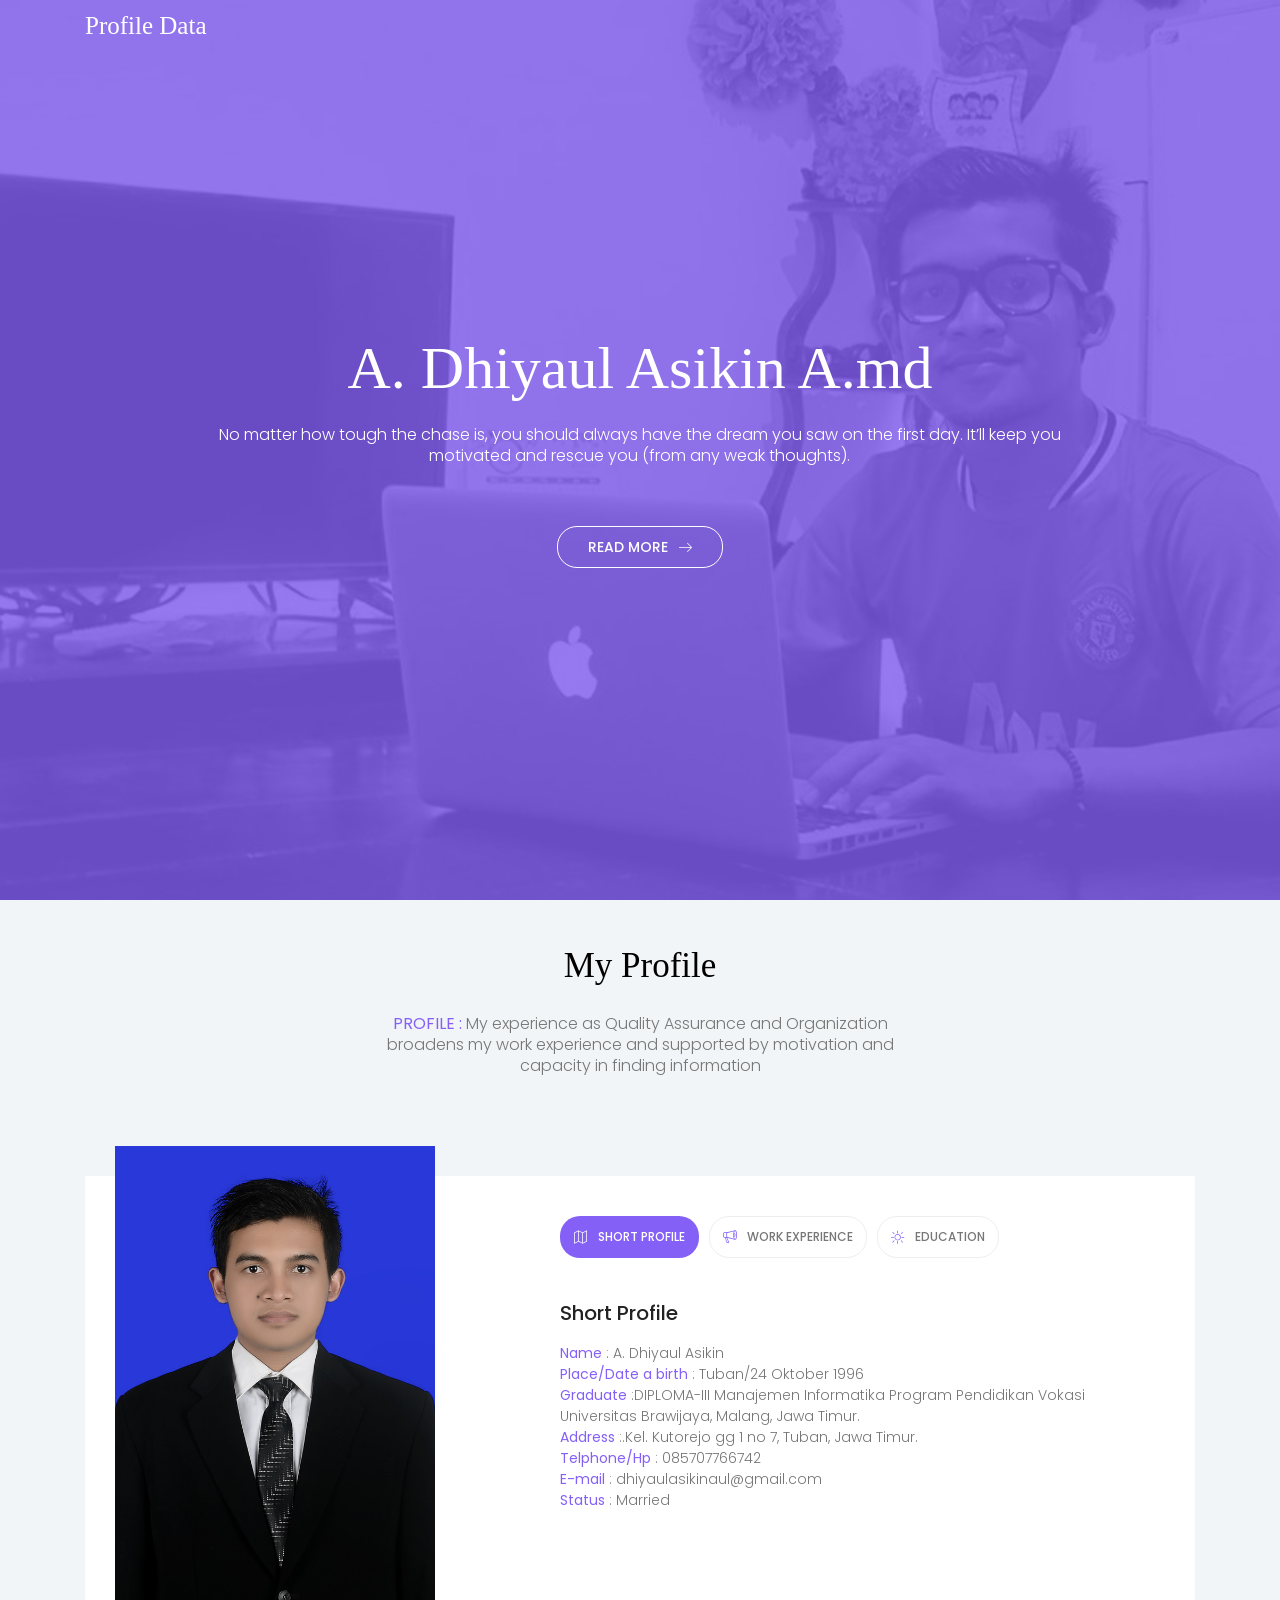
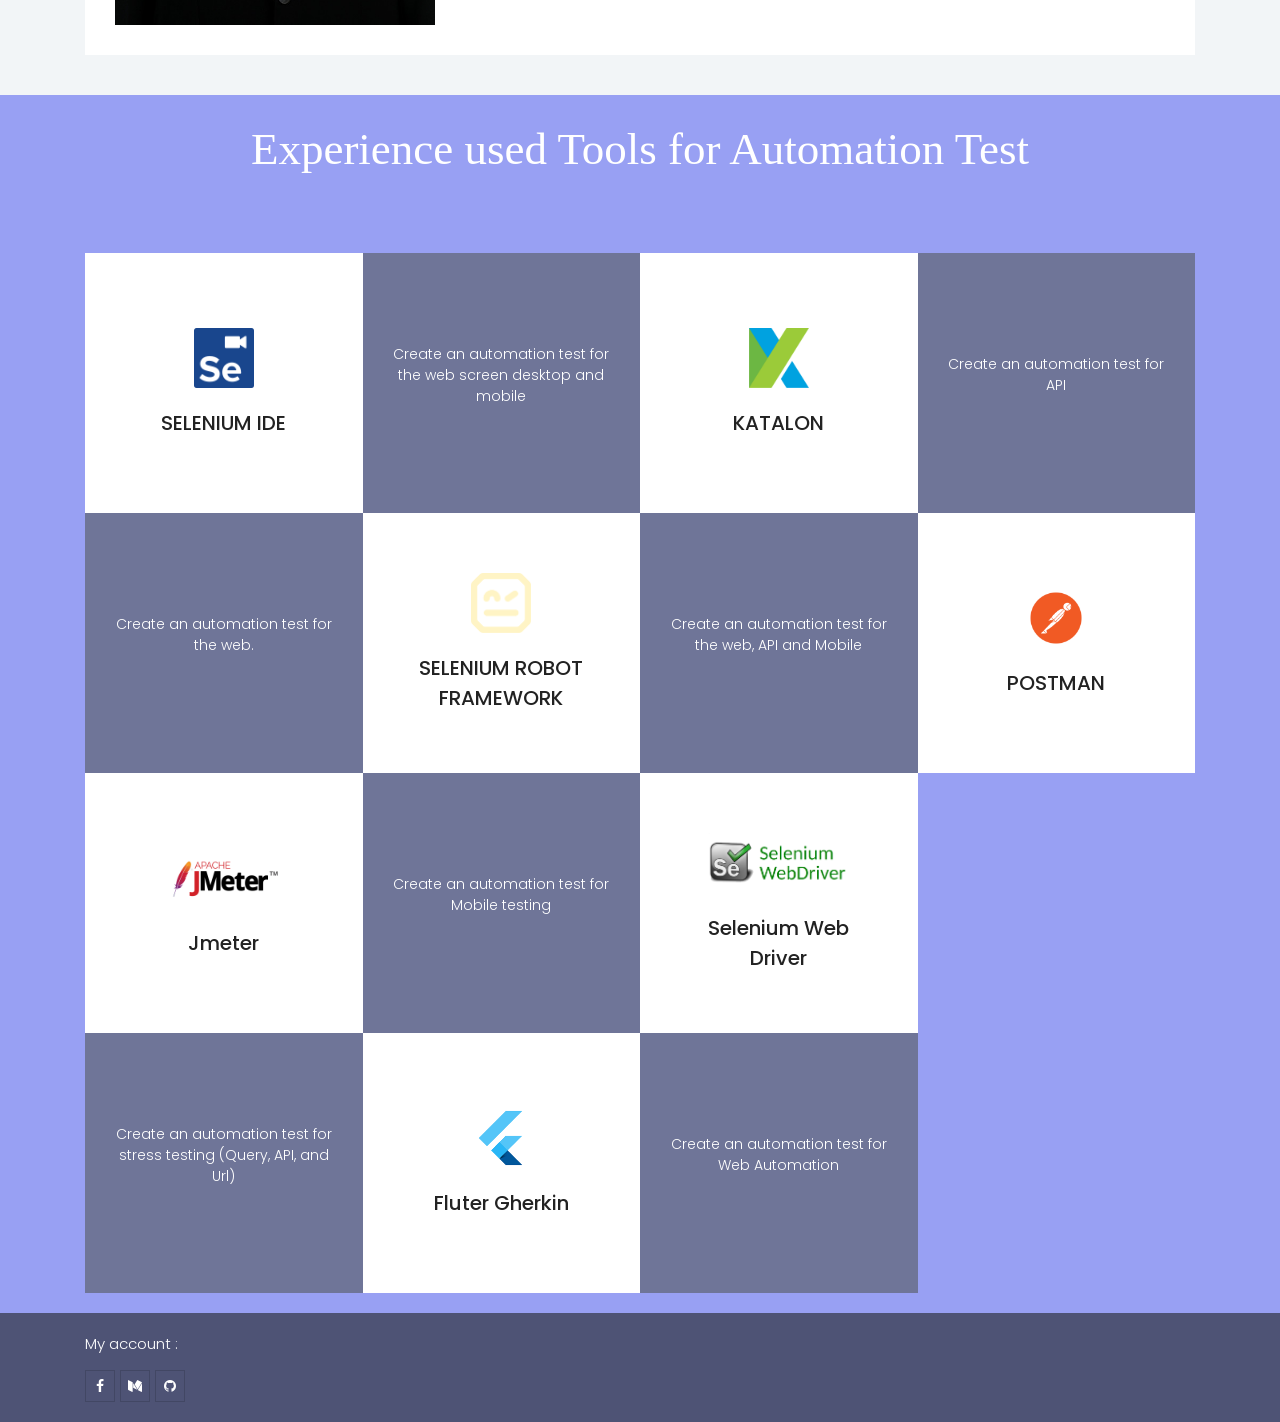
<file: index.html>
<!DOCTYPE html>
<html lang="zxx" class="no-js">
	<head>
		<!-- Mobile Specific Meta -->
		<meta
			name="viewport"
			content="width=device-width, initial-scale=1, shrink-to-fit=no"
		/>
		<!-- Favicon-->
		<!-- <link rel="shortcut icon" href="img/fav.png" /> -->
		<!-- Author Meta -->
		<meta name="author" content="CodePixar" />
		<!-- Meta Description -->
		<meta name="description" content="" />
		<!-- Meta Keyword -->
		<meta name="keywords" content="" />
		<!-- meta character set -->
		<meta charset="UTF-8" />
		<!-- Site Title -->
		<title>Profile Data</title>

		<link
			href="https://fonts.googleapis.com/css?family=Poppins:100,300,500"
			rel="stylesheet"
		/>
		<!--
		CSS
		============================================= -->
		<link rel="stylesheet" href="css/linearicons.css" />
		<link rel="stylesheet" href="css/owl.carousel.css" />
		<link rel="stylesheet" href="css/font-awesome.min.css" />
		<link rel="stylesheet" href="css/nice-select.css" />
		<link rel="stylesheet" href="css/magnific-popup.css" />
		<link rel="stylesheet" href="css/bootstrap.css" />
		<link rel="stylesheet" href="css/main.css" />
	</head>
	<body>
		<!-- Start Header Area -->
		<header class="default-header">
			<div class="container">
				<div class="header-wrap">
					<div
						class="header-top d-flex justify-content-between align-items-center"
					>
						<p class="title">
							Profile Data
						</p>
						<!-- 						<div class="logo">
							<a href="index.html"
								><img src="img/logo.png" alt=""
							/></a>
						</div> -->
					</div>
				</div>
			</div>
		</header>
		<!-- End Header Area -->
		<!-- Start Banner Area -->
		<section class="banner-area relative">
			<div class="overlay overlay-bg"></div>
			<div class="container">
				<div
					class="row fullscreen align-items-center justify-content-center"
				>
					<div class="col-lg-10">
						<div class="banner-content text-center">
							<h1 class="text-white title">
								A. Dhiyaul Asikin A.md
							</h1>
							<p class="text-white">
								No matter how tough the chase is, you should
								always have the dream you saw on the first day.
								It’ll keep you motivated and rescue you (from
								any weak thoughts).
							</p>
							<a
								href="#profile"
								class="primary-btn d-inline-flex align-items-center"
								><span class="mr-10">Read More</span
								><span class="lnr lnr-arrow-right"></span
							></a>
						</div>
					</div>
				</div>
			</div>
		</section>

		<section id="profile" class="section-gap2 history-area">
			<div class="container">
				<div class="row justify-content-center">
					<div class="col-lg-6 col-md-8">
						<div class="section-title text-center">
							<h2 class="title-profile">My Profile</h2>
							<p>
								<b> PROFILE : </b>
								My experience as Quality Assurance and
								Organization broadens my work experience and
								supported by motivation and capacity in finding
								information
							</p>
						</div>
					</div>
				</div>
				<div class="history-tab-wrapper">
					<div class="row justify-content-between">
						<div class="col-lg-4">
							<div class="tab-thumb text-center">
								<img
									src="img/tab-profile.jpg"
									class="img-fluid"
									alt=""
								/>
							</div>
						</div>
						<div class="col-lg-6 ml-auto">
							<div class="tab-total-content">
								<div
									class="nav ilene-tabs"
									id="myTab"
									role="tablist"
								>
									<a
										class="nav-item active"
										id="nav-home-tab"
										data-toggle="tab"
										href="#nav-history"
										role="tab"
										aria-controls="nav-history"
										aria-selected="true"
										><span class="lnr lnr-map"></span>Short
										Profile</a
									>
									<a
										class="nav-item"
										id="nav-profile-tab"
										data-toggle="tab"
										href="#nav-mission"
										role="tab"
										aria-controls="nav-mission"
										aria-selected="false"
										><span class="lnr lnr-bullhorn"></span
										>Work Experience</a
									>
									<a
										class="nav-item"
										id="nav-contact-tab"
										data-toggle="tab"
										href="#nav-vission"
										role="tab"
										aria-controls="nav-vission"
										aria-selected="false"
										><span class="lnr lnr-sun"></span
										>EDUCATION</a
									>
								</div>
								<div
									class="tab-content mt-40"
									id="nav-tabContent"
								>
									<div
										class="tab-pane fade show active"
										id="nav-history"
										role="tabpanel"
										aria-labelledby="nav-home-tab"
									>
										<div class="single-content">
											<h3>Short Profile</h3>
											<p>
												<b>Name</b> : A. Dhiyaul Asikin
												<br />
												<b>Place/Date a birth </b> :
												Tuban/24 Oktober 1996 <br />
												<b>Graduate </b>:DIPLOMA-III
												Manajemen Informatika Program
												Pendidikan Vokasi Universitas
												Brawijaya, Malang, Jawa
												Timur.<br />
												<b>Address </b> :.Kel. Kutorejo
												gg 1 no 7, Tuban, Jawa Timur.
												<br />
												<b>Telphone/Hp</b> :
												085707766742<br />
												<b>E-mail</b> :
												dhiyaulasikinaul@gmail.com<br />
												<b>Status</b> : Married<br />
											</p>
										</div>
									</div>
									<div
										class="tab-pane fade"
										id="nav-mission"
										role="tabpanel"
										aria-labelledby="nav-profile-tab"
									>
										<div class="single-content">
											<h3>Work Experience</h3>
											<p>
												<b
													>1. MARET 2017 - NOVEMBER
													2017 = PT. DOT INDONESIA
													(Internship)</b
												><br />
												MY POSITION IS QUALITY ASSURANCE
												<br />
												<b>
													2. AUGUSTUS 2018 - NOVEMBER
													2018 = PT. KAPANLAGI
													YOUNIVERSE
												</b> <br />
												MY POSITION IS TEST ENGINEER
												<br />	
												<b>
													3. DECEMBER 2018 - DECEMBER 2019 =
													PT. GLOBAL INOVASI VENTURA
												</b>
												<br />
												MY POSITION IS Software Engineer
												In Test <br />
												<b>
													4. DECEMBER 2019 - JANUARY 2021 =
													PT. MAJOO INDONESIA
												</b>
												<br />
												MY POSITION IS QUALITY ASSURANCE ENGINEER <br />
												<b>
													5. JANUARY 2021 - JUNE 2025 =
													PT. MAJOO INDONESIA
												</b>
												<br />
												MY POSITION IS Quality Assurance Supervisor
												<br />
												<b>
													6. JUNE 2025 - PRESENT =
													PT. EQUALSYS HEALTH SOLUTIONS
												</b>
												<br />
												MY POSITION IS Quality Automation
											</p>
										</div>
									</div>
									<div
										class="tab-pane fade"
										id="nav-vission"
										role="tabpanel"
										aria-labelledby="nav-contact-tab"
									>
										<div class="single-content">
											<h3>EDUCATION</h3>
											<p>
												<b>
													September 2015 – Juli 2018
												</b>
												: Diploma Degree of Information
												Management, Brawijaya
												University, Malang, East Java,
												Indonesia <br />
												<b>Final GPA </b> : 3,64 ( Scale
												4 )<br />
												<b>Graduation Date</b> : Juli,
												23 th 2018 <br />
												<b>Final Project </b>: Rancang
												Bangun Aplikasi Seleksi
												Penerimaan Karyawan Di PT. DOT
												Indonesia.
											</p>
										</div>
									</div>
								</div>
							</div>
						</div>
						<div class="col-lg-1"></div>
					</div>
				</div>
			</div>
		</section>
		<!-- End History Area -->
		<!-- Start Service Area -->
		<div class="service-area">
			<div class="container">
				<div class="col-md-12">
					<div class="section-title text-center">
						<br />
						<h2 class="title-area">
							Experience used Tools for Automation Test
						</h2>
					</div>
				</div>
			</div>
		</div>
		<section class="service-area">
			<div class="container">
				<div class="row no-gutters">
					<div class="col-md-3 col-sm-6">
						<div class="single-service">
							<div class="top">
								<div class="content text-center">
									<span>
										<img
											src="img/IDE.png"
											class="img-fluid"
											alt=""
											style="height: 60px"
									/></span>
									<h3>SELENIUM IDE</h3>
								</div>
							</div>
							<div class="bottom">
								<p>
									Create an automation test for the web.
								</p>
							</div>
						</div>
					</div>
					<div class="col-md-3 col-sm-6">
						<div class="single-service d-flex flex-column">
							<div class="bottom order-2 order-sm-1">
								<p>
									Create an automation test for the web screen
									desktop and mobile
								</p>
							</div>
							<div class="top order-1 order-sm-2">
								<div class="content text-center">
									<span>
										<img
											src="img/robot.png"
											class="img-fluid"
											alt=""
											style="height: 60px"
									/></span>
									<h3>SELENIUM ROBOT FRAMEWORK</h3>
								</div>
							</div>
						</div>
					</div>
					<div class="col-md-3 col-sm-6">
						<div class="single-service">
							<div class="top">
								<div class="content text-center">
									<span>
										<img
											src="img/katalon.png"
											class="img-fluid"
											alt=""
											style="height: 60px"
									/></span>
									<h3>KATALON</h3>
								</div>
							</div>
							<div class="bottom">
								<p>
									Create an automation test for the web, API
									and Mobile
								</p>
							</div>
						</div>
					</div>
					<div class="col-md-3 col-sm-6">
						<div class="single-service d-flex flex-column">
							<div class="bottom order-2 order-sm-1">
								<p>
									Create an automation test for API
								</p>
							</div>
							<div class="top order-1 order-sm-2">
								<div class="content text-center">
									<span>
										<img
											src="img/postman.png"
											class="img-fluid"
											alt=""
											style="height: 60px"
									/></span>
									<h3>POSTMAN</h3>
								</div>
							</div>
						</div>
					</div>
					    <div class="col-md-3 col-sm-6">
                        <div class="single-service">
                            <div class="top">
                                <div class="content text-center">
                                    <span>
                                        <img
                                            src="img/jmeter.png"
                                            class="img-fluid"
                                            alt=""
                                            style="height: 60px"
                                    /></span>
                                    <h3>Jmeter</h3>
                                </div>
                            </div>
                            <div class="bottom">
                                <p>
                                    Create an automation test for stress testing (Query, API, and Url)
                                </p>
                            </div>
                        </div>
                    </div>    
                    <div class="col-md-3 col-sm-6">
                        <div class="single-service d-flex flex-column">
                            <div class="bottom order-2 order-sm-1">
                                <p>
                                    Create an automation test for Mobile testing
                                </p>
                            </div>
                            <div class="top order-1 order-sm-2">
                                <div class="content text-center">
                                    <span>
                                        <img
                                            src="img/flutter.png"
                                            class="img-fluid"
                                            alt=""
                                            style="height: 60px"
                                    /></span>
                                    <h3>Fluter Gherkin</h3>
                                </div>
                            </div>
                        </div>
                    </div>
					<div class="col-md-3 col-sm-6">
                        <div class="single-service">
                            <div class="top">
                                <div class="content text-center">
                                    <span>
                                        <img
                                            src="img/webdriver.png"
                                            class="img-fluid"
                                            alt=""
                                            style="height: 60px"
                                    /></span>
                                    <h3>Selenium Web 
										<br>Driver</h3>
                                </div>
                            </div>
                            	<div class="bottom">
                                	<p>
                                    Create an automation test for Web Automation
                                	</p>
                            	</div>
                        	</div>
                    	</div>
                    </div>
				</div>
			</div>
		</section>

		<!-- <section class="section-gap history-area">
			<div class="container">
				<div class="row justify-content-center">
					<div class="">
						<h2 class="title-profile">My Project</h2>
					</div>
				</div>
				<div class="active-project-carousel">
					<div class="item">
						<div class="row no-gutters">
							<div class="col-lg-8 col-md-6">
								<div
									class="carousel-thumb"
									style="background: url(img/c1.jpg);"
								></div>
							</div>
							<div class="col-lg-4 col-md-6">
								<div class="carousel-content">
									<h3>Vector Illustration</h3>
									<p>
										LCD screens are uniquely modern in
										style, and the liquid crystals that make
										them work have allowed humanity to
										create slimmer, more portable technology
										than we’ve ever had
									</p>
								</div>
							</div>
						</div>
					</div>
					<div class="item">
						<div class="row no-gutters">
							<div class="col-lg-8 col-md-6">
								<div
									class="carousel-thumb"
									style="background: url(img/c1.jpg);"
								></div>
							</div>
							<div class="col-lg-4 col-md-6">
								<div class="carousel-content">
									<h3>Vector Illustration</h3>
									<p>
										LCD screens are uniquely modern in
										style, and the liquid crystals that make
										them work have allowed humanity to
										create slimmer, more portable technology
										than we’ve ever had
									</p>
								</div>
							</div>
						</div>
					</div>
					<div class="item">
						<div class="row no-gutters">
							<div class="col-lg-8 col-md-6">
								<div
									class="carousel-thumb"
									style="background: url(img/c1.jpg);"
								></div>
							</div>
							<div class="col-lg-4 col-md-6">
								<div class="carousel-content">
									<h3>Vector Illustration</h3>
									<p>
										LCD screens are uniquely modern in
										style, and the liquid crystals that make
										them work have allowed humanity to
										create slimmer, more portable technology
										than we’ve ever had
									</p>
								</div>
							</div>
						</div>
					</div>
				</div>
			</div>
		</section> -->
		<footer class="section-footer">
			<div class="container">
				<div class="flex-wrap">
					<p class="title-account">
						My account :
					</p>
					<div class="flex-wrap">
						<div class="footer-social d-flex align-items-center">
							<a href="https://www.facebook.com/asikin.the.dack"
								><i title="facebook" class="fa fa-facebook"></i
							></a>
							<a href="https://medium.com/@asikinaul"
								><i title="medium" class="fa fa-medium"></i
							></a>
							<a href="https://github.com/asikin08"
								><i title="github" class="fa fa-github"></i
							></a>
						</div>
					</div>
				</div>
			</div>
		</footer>

		<script src="js/vendor/jquery-2.2.4.min.js"></script>
		<script
			src="https://cdnjs.cloudflare.com/ajax/libs/popper.js/1.11.0/umd/popper.min.js"
			integrity="sha384-b/U6ypiBEHpOf/4+1nzFpr53nxSS+GLCkfwBdFNTxtclqqenISfwAzpKaMNFNmj4"
			crossorigin="anonymous"
		></script>
		<script src="js/vendor/bootstrap.min.js"></script>
		<script src="js/jquery.ajaxchimp.min.js"></script>
		<script src="js/owl.carousel.min.js"></script>
		<script src="js/jquery.nice-select.min.js"></script>
		<script src="js/jquery.magnific-popup.min.js"></script>
		<script src="js/main.js"></script>
	</body>
</html>
</file>
<file: css/linearicons.css>
@font-face {
	font-family: 'Linearicons-Free';
	src:url('../fonts/Linearicons-Free.eot?w118d');
	src:url('../fonts/Linearicons-Free.eot?#iefixw118d') format('embedded-opentype'),
		url('../fonts/Linearicons-Free.woff2?w118d') format('woff2'),
		url('../fonts/Linearicons-Free.woff?w118d') format('woff'),
		url('../fonts/Linearicons-Free.ttf?w118d') format('truetype'),
		url('../fonts/Linearicons-Free.svg?w118d#Linearicons-Free') format('svg');
	font-weight: normal;
	font-style: normal;
}

.lnr {
	font-family: 'Linearicons-Free';
	speak: none;
	font-style: normal;
	font-weight: normal;
	font-variant: normal;
	text-transform: none;
	line-height: 1;

	/* Better Font Rendering =========== */
	-webkit-font-smoothing: antialiased;
	-moz-osx-font-smoothing: grayscale;
}

.lnr-home:before {
	content: "\e800";
}
.lnr-apartment:before {
	content: "\e801";
}
.lnr-pencil:before {
	content: "\e802";
}
.lnr-magic-wand:before {
	content: "\e803";
}
.lnr-drop:before {
	content: "\e804";
}
.lnr-lighter:before {
	content: "\e805";
}
.lnr-poop:before {
	content: "\e806";
}
.lnr-sun:before {
	content: "\e807";
}
.lnr-moon:before {
	content: "\e808";
}
.lnr-cloud:before {
	content: "\e809";
}
.lnr-cloud-upload:before {
	content: "\e80a";
}
.lnr-cloud-download:before {
	content: "\e80b";
}
.lnr-cloud-sync:before {
	content: "\e80c";
}
.lnr-cloud-check:before {
	content: "\e80d";
}
.lnr-database:before {
	content: "\e80e";
}
.lnr-lock:before {
	content: "\e80f";
}
.lnr-cog:before {
	content: "\e810";
}
.lnr-trash:before {
	content: "\e811";
}
.lnr-dice:before {
	content: "\e812";
}
.lnr-heart:before {
	content: "\e813";
}
.lnr-star:before {
	content: "\e814";
}
.lnr-star-half:before {
	content: "\e815";
}
.lnr-star-empty:before {
	content: "\e816";
}
.lnr-flag:before {
	content: "\e817";
}
.lnr-envelope:before {
	content: "\e818";
}
.lnr-paperclip:before {
	content: "\e819";
}
.lnr-inbox:before {
	content: "\e81a";
}
.lnr-eye:before {
	content: "\e81b";
}
.lnr-printer:before {
	content: "\e81c";
}
.lnr-file-empty:before {
	content: "\e81d";
}
.lnr-file-add:before {
	content: "\e81e";
}
.lnr-enter:before {
	content: "\e81f";
}
.lnr-exit:before {
	content: "\e820";
}
.lnr-graduation-hat:before {
	content: "\e821";
}
.lnr-license:before {
	content: "\e822";
}
.lnr-music-note:before {
	content: "\e823";
}
.lnr-film-play:before {
	content: "\e824";
}
.lnr-camera-video:before {
	content: "\e825";
}
.lnr-camera:before {
	content: "\e826";
}
.lnr-picture:before {
	content: "\e827";
}
.lnr-book:before {
	content: "\e828";
}
.lnr-bookmark:before {
	content: "\e829";
}
.lnr-user:before {
	content: "\e82a";
}
.lnr-users:before {
	content: "\e82b";
}
.lnr-shirt:before {
	content: "\e82c";
}
.lnr-store:before {
	content: "\e82d";
}
.lnr-cart:before {
	content: "\e82e";
}
.lnr-tag:before {
	content: "\e82f";
}
.lnr-phone-handset:before {
	content: "\e830";
}
.lnr-phone:before {
	content: "\e831";
}
.lnr-pushpin:before {
	content: "\e832";
}
.lnr-map-marker:before {
	content: "\e833";
}
.lnr-map:before {
	content: "\e834";
}
.lnr-location:before {
	content: "\e835";
}
.lnr-calendar-full:before {
	content: "\e836";
}
.lnr-keyboard:before {
	content: "\e837";
}
.lnr-spell-check:before {
	content: "\e838";
}
.lnr-screen:before {
	content: "\e839";
}
.lnr-smartphone:before {
	content: "\e83a";
}
.lnr-tablet:before {
	content: "\e83b";
}
.lnr-laptop:before {
	content: "\e83c";
}
.lnr-laptop-phone:before {
	content: "\e83d";
}
.lnr-power-switch:before {
	content: "\e83e";
}
.lnr-bubble:before {
	content: "\e83f";
}
.lnr-heart-pulse:before {
	content: "\e840";
}
.lnr-construction:before {
	content: "\e841";
}
.lnr-pie-chart:before {
	content: "\e842";
}
.lnr-chart-bars:before {
	content: "\e843";
}
.lnr-gift:before {
	content: "\e844";
}
.lnr-diamond:before {
	content: "\e845";
}
.lnr-linearicons:before {
	content: "\e846";
}
.lnr-dinner:before {
	content: "\e847";
}
.lnr-coffee-cup:before {
	content: "\e848";
}
.lnr-leaf:before {
	content: "\e849";
}
.lnr-paw:before {
	content: "\e84a";
}
.lnr-rocket:before {
	content: "\e84b";
}
.lnr-briefcase:before {
	content: "\e84c";
}
.lnr-bus:before {
	content: "\e84d";
}
.lnr-car:before {
	content: "\e84e";
}
.lnr-train:before {
	content: "\e84f";
}
.lnr-bicycle:before {
	content: "\e850";
}
.lnr-wheelchair:before {
	content: "\e851";
}
.lnr-select:before {
	content: "\e852";
}
.lnr-earth:before {
	content: "\e853";
}
.lnr-smile:before {
	content: "\e854";
}
.lnr-sad:before {
	content: "\e855";
}
.lnr-neutral:before {
	content: "\e856";
}
.lnr-mustache:before {
	content: "\e857";
}
.lnr-alarm:before {
	content: "\e858";
}
.lnr-bullhorn:before {
	content: "\e859";
}
.lnr-volume-high:before {
	content: "\e85a";
}
.lnr-volume-medium:before {
	content: "\e85b";
}
.lnr-volume-low:before {
	content: "\e85c";
}
.lnr-volume:before {
	content: "\e85d";
}
.lnr-mic:before {
	content: "\e85e";
}
.lnr-hourglass:before {
	content: "\e85f";
}
.lnr-undo:before {
	content: "\e860";
}
.lnr-redo:before {
	content: "\e861";
}
.lnr-sync:before {
	content: "\e862";
}
.lnr-history:before {
	content: "\e863";
}
.lnr-clock:before {
	content: "\e864";
}
.lnr-download:before {
	content: "\e865";
}
.lnr-upload:before {
	content: "\e866";
}
.lnr-enter-down:before {
	content: "\e867";
}
.lnr-exit-up:before {
	content: "\e868";
}
.lnr-bug:before {
	content: "\e869";
}
.lnr-code:before {
	content: "\e86a";
}
.lnr-link:before {
	content: "\e86b";
}
.lnr-unlink:before {
	content: "\e86c";
}
.lnr-thumbs-up:before {
	content: "\e86d";
}
.lnr-thumbs-down:before {
	content: "\e86e";
}
.lnr-magnifier:before {
	content: "\e86f";
}
.lnr-cross:before {
	content: "\e870";
}
.lnr-menu:before {
	content: "\e871";
}
.lnr-list:before {
	content: "\e872";
}
.lnr-chevron-up:before {
	content: "\e873";
}
.lnr-chevron-down:before {
	content: "\e874";
}
.lnr-chevron-left:before {
	content: "\e875";
}
.lnr-chevron-right:before {
	content: "\e876";
}
.lnr-arrow-up:before {
	content: "\e877";
}
.lnr-arrow-down:before {
	content: "\e878";
}
.lnr-arrow-left:before {
	content: "\e879";
}
.lnr-arrow-right:before {
	content: "\e87a";
}
.lnr-move:before {
	content: "\e87b";
}
.lnr-warning:before {
	content: "\e87c";
}
.lnr-question-circle:before {
	content: "\e87d";
}
.lnr-menu-circle:before {
	content: "\e87e";
}
.lnr-checkmark-circle:before {
	content: "\e87f";
}
.lnr-cross-circle:before {
	content: "\e880";
}
.lnr-plus-circle:before {
	content: "\e881";
}
.lnr-circle-minus:before {
	content: "\e882";
}
.lnr-arrow-up-circle:before {
	content: "\e883";
}
.lnr-arrow-down-circle:before {
	content: "\e884";
}
.lnr-arrow-left-circle:before {
	content: "\e885";
}
.lnr-arrow-right-circle:before {
	content: "\e886";
}
.lnr-chevron-up-circle:before {
	content: "\e887";
}
.lnr-chevron-down-circle:before {
	content: "\e888";
}
.lnr-chevron-left-circle:before {
	content: "\e889";
}
.lnr-chevron-right-circle:before {
	content: "\e88a";
}
.lnr-crop:before {
	content: "\e88b";
}
.lnr-frame-expand:before {
	content: "\e88c";
}
.lnr-frame-contract:before {
	content: "\e88d";
}
.lnr-layers:before {
	content: "\e88e";
}
.lnr-funnel:before {
	content: "\e88f";
}
.lnr-text-format:before {
	content: "\e890";
}
.lnr-text-format-remove:before {
	content: "\e891";
}
.lnr-text-size:before {
	content: "\e892";
}
.lnr-bold:before {
	content: "\e893";
}
.lnr-italic:before {
	content: "\e894";
}
.lnr-underline:before {
	content: "\e895";
}
.lnr-strikethrough:before {
	content: "\e896";
}
.lnr-highlight:before {
	content: "\e897";
}
.lnr-text-align-left:before {
	content: "\e898";
}
.lnr-text-align-center:before {
	content: "\e899";
}
.lnr-text-align-right:before {
	content: "\e89a";
}
.lnr-text-align-justify:before {
	content: "\e89b";
}
.lnr-line-spacing:before {
	content: "\e89c";
}
.lnr-indent-increase:before {
	content: "\e89d";
}
.lnr-indent-decrease:before {
	content: "\e89e";
}
.lnr-pilcrow:before {
	content: "\e89f";
}
.lnr-direction-ltr:before {
	content: "\e8a0";
}
.lnr-direction-rtl:before {
	content: "\e8a1";
}
.lnr-page-break:before {
	content: "\e8a2";
}
.lnr-sort-alpha-asc:before {
	content: "\e8a3";
}
.lnr-sort-amount-asc:before {
	content: "\e8a4";
}
.lnr-hand:before {
	content: "\e8a5";
}
.lnr-pointer-up:before {
	content: "\e8a6";
}
.lnr-pointer-right:before {
	content: "\e8a7";
}
.lnr-pointer-down:before {
	content: "\e8a8";
}
.lnr-pointer-left:before {
	content: "\e8a9";
}
</file>
<file: css/nice-select.css>
.nice-select {
  -webkit-tap-highlight-color: transparent;
  background-color: #fff;
  border-radius: 5px;
  border: solid 1px #e8e8e8;
  box-sizing: border-box;
  clear: both;
  cursor: pointer;
  display: block;
  float: left;
  font-family: inherit;
  font-size: 14px;
  font-weight: normal;
  height: 42px;
  line-height: 40px;
  outline: none;
  padding-left: 18px;
  padding-right: 30px;
  position: relative;
  text-align: left !important;
  -webkit-transition: all 0.2s ease-in-out;
  transition: all 0.2s ease-in-out;
  -webkit-user-select: none;
     -moz-user-select: none;
      -ms-user-select: none;
          user-select: none;
  white-space: nowrap;
  width: auto; }
  .nice-select:hover {
    border-color: #dbdbdb; }
  .nice-select:active, .nice-select.open, .nice-select:focus {
    border-color: #999; }
  .nice-select:after {
    border-bottom: 2px solid #999;
    border-right: 2px solid #999;
    content: '';
    display: block;
    height: 5px;
    margin-top: -4px;
    pointer-events: none;
    position: absolute;
    right: 12px;
    top: 50%;
    -webkit-transform-origin: 66% 66%;
        -ms-transform-origin: 66% 66%;
            transform-origin: 66% 66%;
    -webkit-transform: rotate(45deg);
        -ms-transform: rotate(45deg);
            transform: rotate(45deg);
    -webkit-transition: all 0.15s ease-in-out;
    transition: all 0.15s ease-in-out;
    width: 5px; }
  .nice-select.open:after {
    -webkit-transform: rotate(-135deg);
        -ms-transform: rotate(-135deg);
            transform: rotate(-135deg); }
  .nice-select.open .list {
    opacity: 1;
    pointer-events: auto;
    -webkit-transform: scale(1) translateY(0);
        -ms-transform: scale(1) translateY(0);
            transform: scale(1) translateY(0); }
  .nice-select.disabled {
    border-color: #ededed;
    color: #999;
    pointer-events: none; }
    .nice-select.disabled:after {
      border-color: #cccccc; }
  .nice-select.wide {
    width: 100%; }
    .nice-select.wide .list {
      left: 0 !important;
      right: 0 !important; }
  .nice-select.right {
    float: right; }
    .nice-select.right .list {
      left: auto;
      right: 0; }
  .nice-select.small {
    font-size: 12px;
    height: 36px;
    line-height: 34px; }
    .nice-select.small:after {
      height: 4px;
      width: 4px; }
    .nice-select.small .option {
      line-height: 34px;
      min-height: 34px; }
  .nice-select .list {
    background-color: #fff;
    border-radius: 5px;
    box-shadow: 0 0 0 1px rgba(68, 68, 68, 0.11);
    box-sizing: border-box;
    margin-top: 4px;
    opacity: 0;
    overflow: hidden;
    padding: 0;
    pointer-events: none;
    position: absolute;
    top: 100%;
    left: 0;
    -webkit-transform-origin: 50% 0;
        -ms-transform-origin: 50% 0;
            transform-origin: 50% 0;
    -webkit-transform: scale(0.75) translateY(-21px);
        -ms-transform: scale(0.75) translateY(-21px);
            transform: scale(0.75) translateY(-21px);
    -webkit-transition: all 0.2s cubic-bezier(0.5, 0, 0, 1.25), opacity 0.15s ease-out;
    transition: all 0.2s cubic-bezier(0.5, 0, 0, 1.25), opacity 0.15s ease-out;
    z-index: 9; }
    .nice-select .list:hover .option:not(:hover) {
      background-color: transparent !important; }
  .nice-select .option {
    cursor: pointer;
    font-weight: 400;
    line-height: 40px;
    list-style: none;
    min-height: 40px;
    outline: none;
    padding-left: 18px;
    padding-right: 29px;
    text-align: left;
    -webkit-transition: all 0.2s;
    transition: all 0.2s; }
    .nice-select .option:hover, .nice-select .option.focus, .nice-select .option.selected.focus {
      background-color: #f6f6f6; }
    .nice-select .option.selected {
      font-weight: bold; }
    .nice-select .option.disabled {
      background-color: transparent;
      color: #999;
      cursor: default; }

.no-csspointerevents .nice-select .list {
  display: none; }

.no-csspointerevents .nice-select.open .list {
  display: block; }
</file>
<file: css/main.css>
/*--------------------------- Color variations ----------------------*/
/* Medium Layout: 1280px */
/* Tablet Layout: 768px */
/* Mobile Layout: 320px */
/* Wide Mobile Layout: 480px */
/* =================================== */
/*  Basic Style 
/* =================================== */
::-moz-selection {
  /* Code for Firefox */
  background-color: #8460f6;
  color: #fff;
}

::selection {
  background-color: #8460f6;
  color: #fff;
}

::-webkit-input-placeholder {
  /* WebKit, Blink, Edge */
  color: #777777;
  font-weight: 300;
}

:-moz-placeholder {
  /* Mozilla Firefox 4 to 18 */
  color: #777777;
  opacity: 1;
  font-weight: 300;
}

::-moz-placeholder {
  /* Mozilla Firefox 19+ */
  color: #777777;
  opacity: 1;
  font-weight: 300;
}

:-ms-input-placeholder {
  /* Internet Explorer 10-11 */
  color: #777777;
  font-weight: 300;
}

::-ms-input-placeholder {
  /* Microsoft Edge */
  color: #777777;
  font-weight: 300;
}

body {
  color: #777777;
  font-family: "Poppins", sans-serif;
  font-size: 14px;
  font-weight: 300;
  line-height: 1.5em;
  position: relative;
  -webkit-font-smoothing: antialiased;
  -moz-osx-font-smoothing: grayscale;
}

ol,
ul {
  margin: 0;
  padding: 0;
  list-style: none;
}

select {
  display: block;
}

figure {
  margin: 0;
}

a {
  -webkit-transition: all 0.3s ease 0s;
  -moz-transition: all 0.3s ease 0s;
  -o-transition: all 0.3s ease 0s;
  transition: all 0.3s ease 0s;
}

iframe {
  border: 0;
}

a,
a:focus,
a:hover {
  text-decoration: none;
  outline: 0;
  color: #777777;
}

.btn.active.focus,
.btn.active:focus,
.btn.focus,
.btn.focus:active,
.btn:active:focus,
.btn:focus {
  text-decoration: none;
  outline: 0;
}

.card-panel {
  margin: 0;
  padding: 60px;
}

/**
 *  Typography
 *
 **/
.btn i,
.btn-large i,
.btn-floating i,
.btn-large i,
.btn-flat i {
  font-size: 1em;
  line-height: inherit;
}

.gray-bg {
  background: #f9f9ff;
}

h1,
h2,
h3,
h4,
h5,
h6 {
  font-family: "Poppins", sans-serif;
  color: #222222;
  line-height: 1.5em;
  margin-bottom: 0;
  margin-top: 0;
  font-weight: 500;
}

.h1,
.h2,
.h3,
.h4,
.h5,
.h6 {
  margin-bottom: 0;
  margin-top: 0;
  font-family: "Poppins", sans-serif;
  font-weight: 600;
  color: #222222;
}

h1,
.h1 {
  font-size: 36px;
}

h2,
.h2 {
  font-size: 30px;
}

h3,
.h3 {
  font-size: 24px;
}

h4,
.h4 {
  font-size: 18px;
}

h5,
.h5 {
  font-size: 16px;
}

h6,
.h6 {
  font-size: 14px;
  color: #222222;
}

td,
th {
  border-radius: 0px;
}

/**
 * For modern browsers
 * 1. The space content is one way to avoid an Opera bug when the
 *    contenteditable attribute is included anywhere else in the document.
 *    Otherwise it causes space to appear at the top and bottom of elements
 *    that are clearfixed.
 * 2. The use of `table` rather than `block` is only necessary if using
 *    `:before` to contain the top-margins of child elements.
 */
.clear::before,
.clear::after {
  content: " ";
  display: table;
}

.clear::after {
  clear: both;
}

.fz-11 {
  font-size: 11px;
}

.fz-12 {
  font-size: 12px;
}

.fz-13 {
  font-size: 13px;
}

.fz-14 {
  font-size: 14px;
}

.fz-15 {
  font-size: 15px;
}

.fz-16 {
  font-size: 16px;
}

.fz-18 {
  font-size: 18px;
}

.fz-30 {
  font-size: 30px;
}

.fz-48 {
  font-size: 48px !important;
}

.fw100 {
  font-weight: 100;
}

.fw300 {
  font-weight: 300;
}

.fw400 {
  font-weight: 400 !important;
}

.fw500 {
  font-weight: 500;
}

.f700 {
  font-weight: 700;
}

.fsi {
  font-style: italic;
}

.mt-10 {
  margin-top: 10px;
}

.mt-15 {
  margin-top: 15px;
}

.mt-20 {
  margin-top: 20px;
}

.mt-25 {
  margin-top: 25px;
}

.mt-30 {
  margin-top: 30px;
}

.mt-35 {
  margin-top: 35px;
}

.mt-40 {
  margin-top: 40px;
}

.mt-50 {
  margin-top: 50px;
}

.mt-60 {
  margin-top: 60px;
}

.mt-70 {
  margin-top: 70px;
}

.mt-80 {
  margin-top: 80px;
}

.mt-100 {
  margin-top: 100px;
}

.mt-120 {
  margin-top: 120px;
}

.mt-150 {
  margin-top: 150px;
}

.ml-0 {
  margin-left: 0 !important;
}

.ml-5 {
  margin-left: 5px !important;
}

.ml-10 {
  margin-left: 10px;
}

.ml-15 {
  margin-left: 15px;
}

.ml-20 {
  margin-left: 20px;
}

.ml-30 {
  margin-left: 30px;
}

.ml-50 {
  margin-left: 50px;
}

.mr-0 {
  margin-right: 0 !important;
}

.mr-5 {
  margin-right: 5px !important;
}

.mr-15 {
  margin-right: 15px;
}

.mr-10 {
  margin-right: 10px;
}

.mr-20 {
  margin-right: 20px;
}

.mr-30 {
  margin-right: 30px;
}

.mr-50 {
  margin-right: 50px;
}

.mb-0 {
  margin-bottom: 0px;
}

.mb-0-i {
  margin-bottom: 0px !important;
}

.mb-5 {
  margin-bottom: 5px;
}

.mb-10 {
  margin-bottom: 10px;
}

.mb-15 {
  margin-bottom: 15px;
}

.mb-20 {
  margin-bottom: 20px;
}

.mb-25 {
  margin-bottom: 25px;
}

.mb-30 {
  margin-bottom: 30px;
}

.mb-40 {
  margin-bottom: 40px;
}

.mb-50 {
  margin-bottom: 50px;
}

.mb-60 {
  margin-bottom: 60px;
}

.mb-70 {
  margin-bottom: 70px;
}

.mb-80 {
  margin-bottom: 80px;
}

.mb-90 {
  margin-bottom: 90px;
}

.mb-100 {
  margin-bottom: 100px;
}

.pt-0 {
  padding-top: 0px;
}

.pt-10 {
  padding-top: 10px;
}

.pt-15 {
  padding-top: 15px;
}

.pt-20 {
  padding-top: 20px;
}

.pt-25 {
  padding-top: 25px;
}

.pt-30 {
  padding-top: 30px;
}

.pt-40 {
  padding-top: 40px;
}

.pt-50 {
  padding-top: 50px;
}

.pt-60 {
  padding-top: 60px;
}

.pt-70 {
  padding-top: 70px;
}

.pt-80 {
  padding-top: 80px;
}

.pt-90 {
  padding-top: 90px;
}

.pt-100 {
  padding-top: 100px;
}

.pt-150 {
  padding-top: 150px;
}

.pb-0 {
  padding-bottom: 0px;
}

.pb-10 {
  padding-bottom: 10px;
}

.pb-15 {
  padding-bottom: 15px;
}

.pb-20 {
  padding-bottom: 20px;
}

.pb-25 {
  padding-bottom: 25px;
}

.pb-30 {
  padding-bottom: 30px;
}

.pb-40 {
  padding-bottom: 40px;
}

.pb-50 {
  padding-bottom: 50px;
}

.pb-60 {
  padding-bottom: 60px;
}

.pb-70 {
  padding-bottom: 70px;
}

.pb-80 {
  padding-bottom: 80px;
}

.pb-90 {
  padding-bottom: 90px;
}

.pb-100 {
  padding-bottom: 100px;
}

.pb-150 {
  padding-bottom: 150px;
}

.pr-30 {
  padding-right: 30px;
}

.pl-30 {
  padding-left: 30px;
}

.p-40 {
  padding: 40px;
}

.float-left {
  float: left;
}

.float-right {
  float: right;
}

.text-italic {
  font-style: italic;
}

.text-white {
  color: #fff;
}

.transition {
  -webkit-transition: all 0.3s ease 0s;
  -moz-transition: all 0.3s ease 0s;
  -o-transition: all 0.3s ease 0s;
  transition: all 0.3s ease 0s;
}

.section-full {
  padding: 100px 0;
}

.section-half {
  padding: 75px 0;
}

.flex {
  display: -webkit-box;
  display: -webkit-flex;
  display: -moz-flex;
  display: -ms-flexbox;
  display: flex;
}

.inline-flex {
  display: -webkit-inline-box;
  display: -webkit-inline-flex;
  display: -moz-inline-flex;
  display: -ms-inline-flexbox;
  display: inline-flex;
}

.flex-grow {
  -webkit-box-flex: 1;
  -webkit-flex-grow: 1;
  -moz-flex-grow: 1;
  -ms-flex-positive: 1;
  flex-grow: 1;
}

.flex-wrap {
  -webkit-flex-wrap: wrap;
  -moz-flex-wrap: wrap;
  -ms-flex-wrap: wrap;
  flex-wrap: wrap;
}

.flex-left {
  -webkit-box-pack: start;
  -ms-flex-pack: start;
  -webkit-justify-content: flex-start;
  -moz-justify-content: flex-start;
  justify-content: flex-start;
}

.flex-middle {
  -webkit-box-align: center;
  -ms-flex-align: center;
  -webkit-align-items: center;
  -moz-align-items: center;
  align-items: center;
}

.flex-right {
  -webkit-box-pack: end;
  -ms-flex-pack: end;
  -webkit-justify-content: flex-end;
  -moz-justify-content: flex-end;
  justify-content: flex-end;
}

.flex-top {
  -webkit-align-self: flex-start;
  -moz-align-self: flex-start;
  -ms-flex-item-align: start;
  align-self: flex-start;
}

.flex-center {
  -webkit-box-pack: center;
  -ms-flex-pack: center;
  -webkit-justify-content: center;
  -moz-justify-content: center;
  justify-content: center;
}

.flex-bottom {
  -webkit-align-self: flex-end;
  -moz-align-self: flex-end;
  -ms-flex-item-align: end;
  align-self: flex-end;
}

.space-between {
  -webkit-box-pack: justify;
  -ms-flex-pack: justify;
  -webkit-justify-content: space-between;
  -moz-justify-content: space-between;
  justify-content: space-between;
}

.space-around {
  -ms-flex-pack: distribute;
  -webkit-justify-content: space-around;
  -moz-justify-content: space-around;
  justify-content: space-around;
}

.flex-column {
  -webkit-box-direction: normal;
  -webkit-box-orient: vertical;
  -webkit-flex-direction: column;
  -moz-flex-direction: column;
  -ms-flex-direction: column;
  flex-direction: column;
}

.flex-cell {
  display: -webkit-box;
  display: -webkit-flex;
  display: -moz-flex;
  display: -ms-flexbox;
  display: flex;
  -webkit-box-flex: 1;
  -webkit-flex-grow: 1;
  -moz-flex-grow: 1;
  -ms-flex-positive: 1;
  flex-grow: 1;
}

.display-table {
  display: table;
}

.light {
  color: #fff;
}

.dark {
  color: #000;
}

.relative {
  position: relative;
  /*  height: 657px;*/
}

.overflow-hidden {
  overflow: hidden;
}

.overlay {
  position: absolute;
  left: 0;
  right: 0;
  top: 0;
  bottom: 0;
}

.container.fullwidth {
  width: 100%;
}

.container.no-padding {
  padding-left: 0;
  padding-right: 0;
}

.no-padding {
  padding: 0;
}

.section-bg {
  background: #f9fafc;
}

@media (max-width: 767px) {
  .no-flex-xs {
    display: block !important;
  }
}

.row.no-margin {
  margin-left: 0;
  margin-right: 0;
}

.sample-text-area {
  background: #fff;
  padding: 100px 0 70px 0;
}

.text-heading {
  margin-bottom: 30px;
  font-size: 24px;
}

b,
i,
sup,
sub,
u,
del {
  color: #8560f6;
}

h1 {
  font-size: 36px;
}

h2 {
  font-size: 30px;
}

h3 {
  font-size: 24px;
}

h4 {
  font-size: 18px;
}

h5 {
  font-size: 16px;
}

h6 {
  font-size: 14px;
}

h1,
h2,
h3,
h4,
h5,
h6 {
  line-height: 1.5em;
}

.typography h1,
.typography h2,
.typography h3,
.typography h4,
.typography h5,
.typography h6 {
  color: #777777;
}

.button-area {
  background: #fff;
}

.button-area .border-top-generic {
  padding: 70px 15px;
  border-top: 1px dotted #eee;
}

.button-group-area .genric-btn {
  margin-right: 10px;
  margin-top: 10px;
}

.button-group-area .genric-btn:last-child {
  margin-right: 0;
}

.genric-btn {
  display: inline-block;
  outline: none;
  line-height: 40px;
  padding: 0 30px;
  font-size: 1em;
  text-align: center;
  text-decoration: none;
  font-weight: 500;
  cursor: pointer;
  -webkit-transition: all 0.3s ease 0s;
  -moz-transition: all 0.3s ease 0s;
  -o-transition: all 0.3s ease 0s;
  transition: all 0.3s ease 0s;
}

.genric-btn:focus {
  outline: none;
}

.genric-btn.e-large {
  padding: 0 40px;
  line-height: 50px;
}

.genric-btn.large {
  line-height: 45px;
}

.genric-btn.medium {
  line-height: 30px;
}

.genric-btn.small {
  line-height: 25px;
}

.genric-btn.radius {
  border-radius: 3px;
}

.genric-btn.circle {
  border-radius: 20px;
}

.genric-btn.arrow {
  display: -webkit-inline-box;
  display: -ms-inline-flexbox;
  display: inline-flex;
  -webkit-box-align: center;
  -ms-flex-align: center;
  align-items: center;
}

.genric-btn.arrow span {
  margin-left: 10px;
}

.genric-btn.default {
  color: #222222;
  background: #f9f9ff;
  border: 1px solid transparent;
}

.genric-btn.default:hover {
  border: 1px solid #f9f9ff;
  background: #fff;
}

.genric-btn.default-border {
  border: 1px solid #f9f9ff;
  background: #fff;
}

.genric-btn.default-border:hover {
  color: #222222;
  background: #f9f9ff;
  border: 1px solid transparent;
}

.genric-btn.primary {
  color: #fff;
  background: #8560f6;
  border: 1px solid transparent;
}

.genric-btn.primary:hover {
  color: #8560f6;
  border: 1px solid #8560f6;
  background: #fff;
}

.genric-btn.primary-border {
  color: #8560f6;
  border: 1px solid #8560f6;
  background: #fff;
}

.genric-btn.primary-border:hover {
  color: #fff;
  background: #8560f6;
  border: 1px solid transparent;
}

.genric-btn.success {
  color: #fff;
  background: #4cd3e3;
  border: 1px solid transparent;
}

.genric-btn.success:hover {
  color: #4cd3e3;
  border: 1px solid #4cd3e3;
  background: #fff;
}

.genric-btn.success-border {
  color: #4cd3e3;
  border: 1px solid #4cd3e3;
  background: #fff;
}

.genric-btn.success-border:hover {
  color: #fff;
  background: #4cd3e3;
  border: 1px solid transparent;
}

.genric-btn.info {
  color: #fff;
  background: #38a4ff;
  border: 1px solid transparent;
}

.genric-btn.info:hover {
  color: #38a4ff;
  border: 1px solid #38a4ff;
  background: #fff;
}

.genric-btn.info-border {
  color: #38a4ff;
  border: 1px solid #38a4ff;
  background: #fff;
}

.genric-btn.info-border:hover {
  color: #fff;
  background: #38a4ff;
  border: 1px solid transparent;
}

.genric-btn.warning {
  color: #fff;
  background: #f4e700;
  border: 1px solid transparent;
}

.genric-btn.warning:hover {
  color: #f4e700;
  border: 1px solid #f4e700;
  background: #fff;
}

.genric-btn.warning-border {
  color: #f4e700;
  border: 1px solid #f4e700;
  background: #fff;
}

.genric-btn.warning-border:hover {
  color: #fff;
  background: #f4e700;
  border: 1px solid transparent;
}

.genric-btn.danger {
  color: #fff;
  background: #f44a40;
  border: 1px solid transparent;
}

.genric-btn.danger:hover {
  color: #f44a40;
  border: 1px solid #f44a40;
  background: #fff;
}

.genric-btn.danger-border {
  color: #f44a40;
  border: 1px solid #f44a40;
  background: #fff;
}

.genric-btn.danger-border:hover {
  color: #fff;
  background: #f44a40;
  border: 1px solid transparent;
}

.genric-btn.link {
  color: #222222;
  background: #f9f9ff;
  text-decoration: underline;
  border: 1px solid transparent;
}

.genric-btn.link:hover {
  color: #222222;
  border: 1px solid #f9f9ff;
  background: #fff;
}

.genric-btn.link-border {
  color: #222222;
  border: 1px solid #f9f9ff;
  background: #fff;
  text-decoration: underline;
}

.genric-btn.link-border:hover {
  color: #222222;
  background: #f9f9ff;
  border: 1px solid transparent;
}

.genric-btn.disable {
  color: #222222, 0.3;
  background: #f9f9ff;
  border: 1px solid transparent;
  cursor: not-allowed;
}

.generic-blockquote {
  padding: 30px 50px 30px 30px;
  background: #f9f9ff;
  border-left: 2px solid #8560f6;
}

.progress-table-wrap {
  overflow-x: scroll;
}

.progress-table {
  background: #f9f9ff;
  padding: 15px 0px 30px 0px;
  min-width: 800px;
}

.progress-table .serial {
  width: 11.83%;
  padding-left: 30px;
}

.progress-table .country {
  width: 28.07%;
}

.progress-table .visit {
  width: 19.74%;
}

.progress-table .percentage {
  width: 40.36%;
  padding-right: 50px;
}

.progress-table .table-head {
  display: flex;
}

.progress-table .table-head .serial,
.progress-table .table-head .country,
.progress-table .table-head .visit,
.progress-table .table-head .percentage {
  color: #222222;
  line-height: 40px;
  text-transform: uppercase;
  font-weight: 500;
}

.progress-table .table-row {
  padding: 15px 0;
  border-top: 1px solid #edf3fd;
  display: flex;
}

.progress-table .table-row .serial,
.progress-table .table-row .country,
.progress-table .table-row .visit,
.progress-table .table-row .percentage {
  display: flex;
  align-items: center;
}

.progress-table .table-row .country img {
  margin-right: 15px;
}

.progress-table .table-row .percentage .progress {
  width: 80%;
  border-radius: 0px;
  background: transparent;
}

.progress-table .table-row .percentage .progress .progress-bar {
  height: 5px;
  line-height: 5px;
}

.progress-table .table-row .percentage .progress .progress-bar.color-1 {
  background-color: #6382e6;
}

.progress-table .table-row .percentage .progress .progress-bar.color-2 {
  background-color: #e66686;
}

.progress-table .table-row .percentage .progress .progress-bar.color-3 {
  background-color: #f09359;
}

.progress-table .table-row .percentage .progress .progress-bar.color-4 {
  background-color: #73fbaf;
}

.progress-table .table-row .percentage .progress .progress-bar.color-5 {
  background-color: #73fbaf;
}

.progress-table .table-row .percentage .progress .progress-bar.color-6 {
  background-color: #6382e6;
}

.progress-table .table-row .percentage .progress .progress-bar.color-7 {
  background-color: #a367e7;
}

.progress-table .table-row .percentage .progress .progress-bar.color-8 {
  background-color: #e66686;
}

.single-gallery-image {
  margin-top: 30px;
  background-repeat: no-repeat !important;
  background-position: center center !important;
  background-size: cover !important;
  height: 200px;
}

.list-style {
  width: 14px;
  height: 14px;
}

.unordered-list li {
  position: relative;
  padding-left: 30px;
  line-height: 1.82em !important;
}

.unordered-list li:before {
  content: "";
  position: absolute;
  width: 14px;
  height: 14px;
  border: 3px solid #8560f6;
  background: #fff;
  top: 4px;
  left: 0;
  border-radius: 50%;
}

.ordered-list {
  margin-left: 30px;
}

.ordered-list li {
  list-style-type: decimal-leading-zero;
  color: #8560f6;
  font-weight: 500;
  line-height: 1.82em !important;
}

.ordered-list li span {
  font-weight: 300;
  color: #777777;
}

.ordered-list-alpha li {
  margin-left: 30px;
  list-style-type: lower-alpha;
  color: #8560f6;
  font-weight: 500;
  line-height: 1.82em !important;
}

.ordered-list-alpha li span {
  font-weight: 300;
  color: #777777;
}

.ordered-list-roman li {
  margin-left: 30px;
  list-style-type: lower-roman;
  color: #8560f6;
  font-weight: 500;
  line-height: 1.82em !important;
}

.ordered-list-roman li span {
  font-weight: 300;
  color: #777777;
}

.single-input {
  display: block;
  width: 100%;
  line-height: 40px;
  border: none;
  outline: none;
  background: #f9f9ff;
  padding: 0 20px;
}

.single-input:focus {
  outline: none;
}

.input-group-icon {
  position: relative;
}

.input-group-icon .icon {
  position: absolute;
  left: 20px;
  top: 0;
  line-height: 40px;
  z-index: 3;
}

.input-group-icon .icon i {
  color: #797979;
}

.input-group-icon .single-input {
  padding-left: 45px;
}

.single-textarea {
  display: block;
  width: 100%;
  line-height: 40px;
  border: none;
  outline: none;
  background: #f9f9ff;
  padding: 0 20px;
  height: 100px;
  resize: none;
}

.single-textarea:focus {
  outline: none;
}

.single-input-primary {
  display: block;
  width: 100%;
  line-height: 40px;
  border: 1px solid transparent;
  outline: none;
  background: #f9f9ff;
  padding: 0 20px;
}

.single-input-primary:focus {
  outline: none;
  border: 1px solid #8560f6;
}

.single-input-accent {
  display: block;
  width: 100%;
  line-height: 40px;
  border: 1px solid transparent;
  outline: none;
  background: #f9f9ff;
  padding: 0 20px;
}

.single-input-accent:focus {
  outline: none;
  border: 1px solid #eb6b55;
}

.single-input-secondary {
  display: block;
  width: 100%;
  line-height: 40px;
  border: 1px solid transparent;
  outline: none;
  background: #f9f9ff;
  padding: 0 20px;
}

.single-input-secondary:focus {
  outline: none;
  border: 1px solid #f09359;
}

.default-switch {
  width: 35px;
  height: 17px;
  border-radius: 8.5px;
  background: #f9f9ff;
  position: relative;
  cursor: pointer;
}

.default-switch input {
  position: absolute;
  left: 0;
  top: 0;
  right: 0;
  bottom: 0;
  width: 100%;
  height: 100%;
  opacity: 0;
  cursor: pointer;
}

.default-switch input + label {
  position: absolute;
  top: 1px;
  left: 1px;
  width: 15px;
  height: 15px;
  border-radius: 50%;
  background: #8560f6;
  -webkit-transition: all 0.2s;
  -moz-transition: all 0.2s;
  -o-transition: all 0.2s;
  transition: all 0.2s;
  box-shadow: 0px 4px 5px 0px rgba(0, 0, 0, 0.2);
  cursor: pointer;
}

.default-switch input:checked + label {
  left: 19px;
}

.primary-switch {
  width: 35px;
  height: 17px;
  border-radius: 8.5px;
  background: #f9f9ff;
  position: relative;
  cursor: pointer;
}

.primary-switch input {
  position: absolute;
  left: 0;
  top: 0;
  right: 0;
  bottom: 0;
  width: 100%;
  height: 100%;
  opacity: 0;
}

.primary-switch input + label {
  position: absolute;
  left: 0;
  top: 0;
  right: 0;
  bottom: 0;
  width: 100%;
  height: 100%;
}

.primary-switch input + label:before {
  content: "";
  position: absolute;
  left: 0;
  top: 0;
  right: 0;
  bottom: 0;
  width: 100%;
  height: 100%;
  background: transparent;
  border-radius: 8.5px;
  cursor: pointer;
  -webkit-transition: all 0.2s;
  -moz-transition: all 0.2s;
  -o-transition: all 0.2s;
  transition: all 0.2s;
}

.primary-switch input + label:after {
  content: "";
  position: absolute;
  top: 1px;
  left: 1px;
  width: 15px;
  height: 15px;
  border-radius: 50%;
  background: #fff;
  -webkit-transition: all 0.2s;
  -moz-transition: all 0.2s;
  -o-transition: all 0.2s;
  transition: all 0.2s;
  box-shadow: 0px 4px 5px 0px rgba(0, 0, 0, 0.2);
  cursor: pointer;
}

.primary-switch input:checked + label:after {
  left: 19px;
}

.primary-switch input:checked + label:before {
  background: #8560f6;
}

.confirm-switch {
  width: 35px;
  height: 17px;
  border-radius: 8.5px;
  background: #f9f9ff;
  position: relative;
  cursor: pointer;
}

.confirm-switch input {
  position: absolute;
  left: 0;
  top: 0;
  right: 0;
  bottom: 0;
  width: 100%;
  height: 100%;
  opacity: 0;
}

.confirm-switch input + label {
  position: absolute;
  left: 0;
  top: 0;
  right: 0;
  bottom: 0;
  width: 100%;
  height: 100%;
}

.confirm-switch input + label:before {
  content: "";
  position: absolute;
  left: 0;
  top: 0;
  right: 0;
  bottom: 0;
  width: 100%;
  height: 100%;
  background: transparent;
  border-radius: 8.5px;
  -webkit-transition: all 0.2s;
  -moz-transition: all 0.2s;
  -o-transition: all 0.2s;
  transition: all 0.2s;
  cursor: pointer;
}

.confirm-switch input + label:after {
  content: "";
  position: absolute;
  top: 1px;
  left: 1px;
  width: 15px;
  height: 15px;
  border-radius: 50%;
  background: #fff;
  -webkit-transition: all 0.2s;
  -moz-transition: all 0.2s;
  -o-transition: all 0.2s;
  transition: all 0.2s;
  box-shadow: 0px 4px 5px 0px rgba(0, 0, 0, 0.2);
  cursor: pointer;
}

.confirm-switch input:checked + label:after {
  left: 19px;
}

.confirm-switch input:checked + label:before {
  background: #4cd3e3;
}

.primary-checkbox {
  width: 16px;
  height: 16px;
  border-radius: 3px;
  background: #f9f9ff;
  position: relative;
  cursor: pointer;
}

.primary-checkbox input {
  position: absolute;
  left: 0;
  top: 0;
  right: 0;
  bottom: 0;
  width: 100%;
  height: 100%;
  opacity: 0;
}

.primary-checkbox input + label {
  position: absolute;
  left: 0;
  top: 0;
  right: 0;
  bottom: 0;
  width: 100%;
  height: 100%;
  border-radius: 3px;
  cursor: pointer;
  border: 1px solid #f1f1f1;
}

.primary-checkbox input:checked + label {
  background: url(../img/elements/primary-check.png) no-repeat center
    center/cover;
  border: none;
}

.confirm-checkbox {
  width: 16px;
  height: 16px;
  border-radius: 3px;
  background: #f9f9ff;
  position: relative;
  cursor: pointer;
}

.confirm-checkbox input {
  position: absolute;
  left: 0;
  top: 0;
  right: 0;
  bottom: 0;
  width: 100%;
  height: 100%;
  opacity: 0;
}

.confirm-checkbox input + label {
  position: absolute;
  left: 0;
  top: 0;
  right: 0;
  bottom: 0;
  width: 100%;
  height: 100%;
  border-radius: 3px;
  cursor: pointer;
  border: 1px solid #f1f1f1;
}

.confirm-checkbox input:checked + label {
  background: url(../img/elements/success-check.png) no-repeat center
    center/cover;
  border: none;
}

.disabled-checkbox {
  width: 16px;
  height: 16px;
  border-radius: 3px;
  background: #f9f9ff;
  position: relative;
  cursor: pointer;
}

.disabled-checkbox input {
  position: absolute;
  left: 0;
  top: 0;
  right: 0;
  bottom: 0;
  width: 100%;
  height: 100%;
  opacity: 0;
}

.disabled-checkbox input + label {
  position: absolute;
  left: 0;
  top: 0;
  right: 0;
  bottom: 0;
  width: 100%;
  height: 100%;
  border-radius: 3px;
  cursor: pointer;
  border: 1px solid #f1f1f1;
}

.disabled-checkbox input:disabled {
  cursor: not-allowed;
  z-index: 3;
}

.disabled-checkbox input:checked + label {
  background: url(../img/elements/disabled-check.png) no-repeat center
    center/cover;
  border: none;
}

.primary-radio {
  width: 16px;
  height: 16px;
  border-radius: 8px;
  background: #f9f9ff;
  position: relative;
  cursor: pointer;
}

.primary-radio input {
  position: absolute;
  left: 0;
  top: 0;
  right: 0;
  bottom: 0;
  width: 100%;
  height: 100%;
  opacity: 0;
}

.primary-radio input + label {
  position: absolute;
  left: 0;
  top: 0;
  right: 0;
  bottom: 0;
  width: 100%;
  height: 100%;
  border-radius: 8px;
  cursor: pointer;
  border: 1px solid #f1f1f1;
}

.primary-radio input:checked + label {
  background: url(../img/elements/primary-radio.png) no-repeat center
    center/cover;
  border: none;
}

.confirm-radio {
  width: 16px;
  height: 16px;
  border-radius: 8px;
  background: #f9f9ff;
  position: relative;
  cursor: pointer;
}

.confirm-radio input {
  position: absolute;
  left: 0;
  top: 0;
  right: 0;
  bottom: 0;
  width: 100%;
  height: 100%;
  opacity: 0;
}

.confirm-radio input + label {
  position: absolute;
  left: 0;
  top: 0;
  right: 0;
  bottom: 0;
  width: 100%;
  height: 100%;
  border-radius: 8px;
  cursor: pointer;
  border: 1px solid #f1f1f1;
}

.confirm-radio input:checked + label {
  background: url(../img/elements/success-radio.png) no-repeat center
    center/cover;
  border: none;
}

.disabled-radio {
  width: 16px;
  height: 16px;
  border-radius: 8px;
  background: #f9f9ff;
  position: relative;
  cursor: pointer;
}

.disabled-radio input {
  position: absolute;
  left: 0;
  top: 0;
  right: 0;
  bottom: 0;
  width: 100%;
  height: 100%;
  opacity: 0;
}

.disabled-radio input + label {
  position: absolute;
  left: 0;
  top: 0;
  right: 0;
  bottom: 0;
  width: 100%;
  height: 100%;
  border-radius: 8px;
  cursor: pointer;
  border: 1px solid #f1f1f1;
}

.disabled-radio input:disabled {
  cursor: not-allowed;
  z-index: 3;
}

.disabled-radio input:checked + label {
  background: url(../img/elements/disabled-radio.png) no-repeat center
    center/cover;
  border: none;
}

.default-select {
  height: 40px;
}

.default-select .nice-select {
  border: none;
  border-radius: 0px;
  height: 40px;
  background: #f9f9ff;
  padding-left: 20px;
  padding-right: 40px;
}

.default-select .nice-select .list {
  margin-top: 0;
  border: none;
  border-radius: 0px;
  box-shadow: none;
  width: 100%;
  padding: 10px 0 10px 0px;
}

.default-select .nice-select .list .option {
  font-weight: 300;
  -webkit-transition: all 0.3s ease 0s;
  -moz-transition: all 0.3s ease 0s;
  -o-transition: all 0.3s ease 0s;
  transition: all 0.3s ease 0s;
  line-height: 28px;
  min-height: 28px;
  font-size: 12px;
  padding-left: 20px;
}

.default-select .nice-select .list .option.selected {
  color: #8560f6;
  background: transparent;
}

.default-select .nice-select .list .option:hover {
  color: #8560f6;
  background: transparent;
}

.default-select .current {
  margin-right: 50px;
  font-weight: 300;
}

.default-select .nice-select::after {
  right: 20px;
}

.form-select {
  height: 40px;
  width: 100%;
}

.form-select .nice-select {
  border: none;
  border-radius: 0px;
  height: 40px;
  background: #f9f9ff;
  padding-left: 45px;
  padding-right: 40px;
  width: 100%;
}

.form-select .nice-select .list {
  margin-top: 0;
  border: none;
  border-radius: 0px;
  box-shadow: none;
  width: 100%;
  padding: 10px 0 10px 0px;
}

.form-select .nice-select .list .option {
  font-weight: 300;
  -webkit-transition: all 0.3s ease 0s;
  -moz-transition: all 0.3s ease 0s;
  -o-transition: all 0.3s ease 0s;
  transition: all 0.3s ease 0s;
  line-height: 28px;
  min-height: 28px;
  font-size: 12px;
  padding-left: 45px;
}

.form-select .nice-select .list .option.selected {
  color: #8560f6;
  background: transparent;
}

.form-select .nice-select .list .option:hover {
  color: #8560f6;
  background: transparent;
}

.form-select .current {
  margin-right: 50px;
  font-weight: 300;
}

.form-select .nice-select::after {
  right: 20px;
}

body {
  position: relative;
}

.default-header {
  padding: 15px 0;
  position: absolute;
  top: 0;
  left: 0;
  width: 100%;
  z-index: 9;
}

.menu-bar {
  cursor: pointer;
}

.menu-bar span {
  color: #fff;
  font-size: 24px;
}

.main-menubar {
  position: relative;
}

nav {
  margin-right: 70px;
  -webkit-transition: all 0.3s ease 0s;
  -moz-transition: all 0.3s ease 0s;
  -o-transition: all 0.3s ease 0s;
  transition: all 0.3s ease 0s;
  transform-origin: 100% 50%;
}

@media (max-width: 767px) {
  nav {
    margin-right: 0;
    position: absolute;
    right: 0;
    top: 47px;
    text-align: right;
    padding: 20px 0;
    z-index: 5;
    background: #8460f6;
  }
}

nav.hide {
  transform: scale(0);
}

nav a {
  font-size: 12px;
  font-weight: 500;
  text-transform: uppercase;
  color: #fff;
  margin: 0 25px;
  display: inline-block;
}

@media (max-width: 767px) {
  nav a {
    margin: 5px 25px;
  }
}

nav a:hover {
  color: #f3487f;
}

.section-gap {
  padding: 100px 0;
}

.section-gap2 {
  padding: 40px 0;
}

.section-title {
  padding-bottom: 30px;
}

.section-title h2 {
  margin-bottom: 20px;
}

.section-title p {
  font-size: 16px;
  margin-bottom: 0;
}

@media (max-width: 991px) {
  .section-title p br {
    display: none;
  }
}

.primary-btn {
  line-height: 40px;
  padding: 0 30px;
  border-radius: 20px;
  background: transparent;
  border: 1px solid #fff;
  color: #222222;
  display: inline-block;
  font-weight: 500;
  position: relative;
  -webkit-transition: all 0.3s ease 0s;
  -moz-transition: all 0.3s ease 0s;
  -o-transition: all 0.3s ease 0s;
  transition: all 0.3s ease 0s;
  cursor: pointer;
  text-transform: uppercase;
}

.primary-btn:focus {
  outline: none;
}

.primary-btn span {
  color: #fff;
  position: relative;
  z-index: 2;
}

.primary-btn .mr-10 {
  -webkit-transition: all 0.3s ease 0s;
  -moz-transition: all 0.3s ease 0s;
  -o-transition: all 0.3s ease 0s;
  transition: all 0.3s ease 0s;
}

.primary-btn:hover .mr-10 {
  margin-right: 20px;
}

.primary-btn.white-bg {
  background: #fff;
  border: 1px solid #eee;
  color: #8460f6;
}

.primary-btn.white-bg span {
  color: #8460f6;
  -webkit-transition: all 0.3s ease 0s;
  -moz-transition: all 0.3s ease 0s;
  -o-transition: all 0.3s ease 0s;
  transition: all 0.3s ease 0s;
}

.primary-btn.white-bg:hover {
  background: #8460f6;
  color: #fff;
  border: 1px solid transparent;
}

.primary-btn.white-bg:hover span {
  color: #fff;
}

.banner-area {
  background: url(../img/asikin.jpg) no-repeat center center/cover;
}

.banner-area .overlay-bg {
  background: rgba(132, 96, 246, 0.8);
}

@media (max-width: 767px) {
  .banner-area .fullscreen {
    height: 600px !important;
  }
}

.banner-content h1 {
  font-size: 60px;
  font-weight: 100;
  line-height: 1.2em;
  margin-bottom: 20px;
}

@media (max-width: 767px) {
  .banner-content h1 {
    font-size: 40px;
  }
}

@media (max-width: 991px) {
  .banner-content h1 br {
    display: none;
  }
}

.banner-content p {
  margin-bottom: 60px;
  font-size: 16px;
}

@media (max-width: 991px) {
  .banner-content p br {
    display: none;
  }
}

.generic-banner {
  background: #8460f6;
}

.generic-banner .height {
  height: 600px;
}

@media (max-width: 767px) {
  .generic-banner .height {
    height: 400px;
  }
}

.generic-banner .banner-content h2 {
  line-height: 1.2em;
  margin-bottom: 20px;
}

@media (max-width: 991px) {
  .generic-banner .banner-content h2 br {
    display: none;
  }
}

.generic-banner .banner-content p {
  font-size: 16px;
}

@media (max-width: 991px) {
  .generic-banner .banner-content p br {
    display: none;
  }
}

.history-area {
  background: #f2f5f7;
}

.tab-thumb {
  padding: 0 0 30px 30px;
  position: relative;
  z-index: 2;
}

@media (max-width: 575px) {
  .tab-thumb {
    padding: 0;
  }
}

.tab-total-content {
  padding: 70px 0 30px 0;
}

@media (max-width: 991px) {
  .tab-total-content {
    padding: 30px;
  }
}

.tab-total-content .single-content h3 {
  font-size: 20px;
  margin-bottom: 15px;
}

.history-tab-wrapper {
  margin-top: 40px;
  background: #fff;
  position: relative;
}

.history-tab-wrapper:after {
  content: "";
  background: #f2f5f7;
  width: 100%;
  height: 30px;
  top: 0;
  left: 0;
  position: absolute;
}

.ilene-tabs .nav-item {
  line-height: 40px;
  padding: 0 13px;
  border: 1px solid #eee;
  border-radius: 20px;
  display: -webkit-box;
  display: -webkit-flex;
  display: -moz-flex;
  display: -ms-flexbox;
  display: flex;
  -webkit-box-align: center;
  -ms-flex-align: center;
  -webkit-align-items: center;
  -moz-align-items: center;
  align-items: center;
  margin-right: 10px;
  text-transform: uppercase;
  font-size: 12px;
  font-weight: 500;
}

@media (max-width: 767px) {
  .ilene-tabs .nav-item {
    margin-top: 10px;
  }
}

.ilene-tabs .nav-item:last-child {
  margin-right: 0;
}

.ilene-tabs .nav-item span {
  margin-right: 10px;
  color: #8460f6;
  -webkit-transition: all 0.3s ease 0s;
  -moz-transition: all 0.3s ease 0s;
  -o-transition: all 0.3s ease 0s;
  transition: all 0.3s ease 0s;
  font-size: 14px;
}

.ilene-tabs .nav-item:hover {
  background: #8460f6;
  color: #fff;
  border: 1px solid transparent;
}

.ilene-tabs .nav-item:hover span {
  color: #fff;
}

.ilene-tabs .nav-item.active {
  background: #8460f6;
  color: #fff;
  border: 1px solid transparent;
}

.ilene-tabs .nav-item.active span {
  color: #fff;
}

.service-area {
  background: #98a0f3;
  padding-bottom: 20px;
}

.single-service .top {
  height: 260px;
  background: #fff;
  -webkit-transition: all 0.3s ease 0s;
  -moz-transition: all 0.3s ease 0s;
  -o-transition: all 0.3s ease 0s;
  transition: all 0.3s ease 0s;
  display: -webkit-box;
  display: -webkit-flex;
  display: -moz-flex;
  display: -ms-flexbox;
  display: flex;
  -webkit-box-align: center;
  -ms-flex-align: center;
  -webkit-align-items: center;
  -moz-align-items: center;
  align-items: center;
  -webkit-box-pack: center;
  -ms-flex-pack: center;
  -webkit-justify-content: center;
  -moz-justify-content: center;
  justify-content: center;
}

.single-service .top .content span {
  -webkit-transition: all 0.3s ease 0s;
  -moz-transition: all 0.3s ease 0s;
  -o-transition: all 0.3s ease 0s;
  transition: all 0.3s ease 0s;
  font-size: 36px;
  color: #f3487f;
}

.single-service .top .content h3 {
  -webkit-transition: all 0.3s ease 0s;
  -moz-transition: all 0.3s ease 0s;
  -o-transition: all 0.3s ease 0s;
  transition: all 0.3s ease 0s;
  font-size: 20px;
  margin-top: 20px;
}

.single-service .bottom {
  height: 260px;
  background: #6f7598;
  display: -webkit-box;
  display: -webkit-flex;
  display: -moz-flex;
  display: -ms-flexbox;
  display: flex;
  -webkit-box-align: center;
  -ms-flex-align: center;
  -webkit-align-items: center;
  -moz-align-items: center;
  align-items: center;
  -webkit-box-pack: center;
  -ms-flex-pack: center;
  -webkit-justify-content: center;
  -moz-justify-content: center;
  justify-content: center;
  text-align: center;
  padding: 30px;
  color: #fff;
}

.single-service:hover .top {
  background: #f3487f;
}

.single-service:hover .top .content span {
  color: #fff;
}

.single-service:hover .top .content h3 {
  color: #fff;
}

.exprience-area .vector-thumb {
  margin-top: 30px;
  max-height: 350px;
  text-align: center;
}

.exprience-area .vector-content {
  margin-left: 30px;
}

.exprience-area .vector-content h4 {
  margin-top: 10px;
  font-weight: 300;
  margin-bottom: 20px;
}

.projects-area {
  background: #5dd1e3;
}

.active-project-carousel {
  margin-top: 30px;
  position: relative;
}

.active-project-carousel .carousel-thumb {
  background-repeat: no-repeat !important;
  background-position: center center !important;
  background-size: cover !important;
  height: 100%;
}

@media (max-width: 767px) {
  .active-project-carousel .carousel-thumb {
    height: 300px;
  }
}

.active-project-carousel .carousel-content {
  background: #fff;
  padding: 70px 50px;
}

.active-project-carousel .carousel-content h3 {
  font-size: 20px;
  margin-bottom: 15px;
}

.active-project-carousel .carousel-content p {
  margin: 0;
}

.active-project-carousel .owl-controls .owl-nav {
  position: absolute;
  top: 50%;
  right: -60px;
  transform: translateY(-50%);
}

@media (max-width: 1199px) {
  .active-project-carousel .owl-controls .owl-nav {
    top: 100%;
    right: 50%;
    transform: translate(50%, 50%);
    display: -webkit-box;
    display: -webkit-flex;
    display: -moz-flex;
    display: -ms-flexbox;
    display: flex;
  }
}

.active-project-carousel .owl-controls .owl-nav .owl-prev {
  line-height: 40px;
  width: 40px;
  border-radius: 20px 20px 0 0;
  background: #fff;
  text-align: center;
  margin-bottom: 1px;
  -webkit-transition: all 0.3s ease 0s;
  -moz-transition: all 0.3s ease 0s;
  -o-transition: all 0.3s ease 0s;
  transition: all 0.3s ease 0s;
}

.active-project-carousel .owl-controls .owl-nav .owl-prev i {
  color: #777777;
  -webkit-transition: all 0.3s ease 0s;
  -moz-transition: all 0.3s ease 0s;
  -o-transition: all 0.3s ease 0s;
  transition: all 0.3s ease 0s;
}

@media (max-width: 1199px) {
  .active-project-carousel .owl-controls .owl-nav .owl-prev {
    border-radius: 20px 0 0 20px;
    margin-bottom: 0;
    margin-right: 1px;
  }
}

.active-project-carousel .owl-controls .owl-nav .owl-prev:hover {
  background: #8460f6;
}

.active-project-carousel .owl-controls .owl-nav .owl-prev:hover i {
  color: #fff;
}

.active-project-carousel .owl-controls .owl-nav .owl-next {
  line-height: 40px;
  width: 40px;
  border-radius: 0 0 20px 20px;
  background: #fff;
  text-align: center;
  margin-top: 1px;
}

.active-project-carousel .owl-controls .owl-nav .owl-next i {
  color: #777777;
  -webkit-transition: all 0.3s ease 0s;
  -moz-transition: all 0.3s ease 0s;
  -o-transition: all 0.3s ease 0s;
  transition: all 0.3s ease 0s;
}

@media (max-width: 1199px) {
  .active-project-carousel .owl-controls .owl-nav .owl-next {
    border-radius: 0 20px 20px 0;
    margin-top: 0;
    margin-left: 1px;
  }
}

.active-project-carousel .owl-controls .owl-nav .owl-next:hover {
  background: #8460f6;
}

.active-project-carousel .owl-controls .owl-nav .owl-next:hover i {
  color: #fff;
}

.contact-form ::-webkit-input-placeholder {
  color: #777777;
  font-weight: 300;
}

.contact-form :-moz-placeholder {
  color: #777777;
  opacity: 1;
  font-weight: 300;
}

.contact-form ::-moz-placeholder {
  color: #777777;
  opacity: 1;
  font-weight: 300;
}

.contact-form :-ms-input-placeholder {
  color: #777777;
  font-weight: 300;
}

.contact-form ::-ms-input-placeholder {
  color: #777777;
  font-weight: 300;
}

.common-input {
  border: 1px solid #d4d5e0;
  line-height: 48px;
  width: 100%;
  display: block;
  background: transparent;
  padding: 0 25px;
  color: #777777;
}

.common-textarea {
  border: 1px solid #d4d5e0;
  width: 100%;
  display: block;
  background: transparent;
  padding: 15px 25px;
  color: #777777;
  height: 150px;
  resize: none;
}

.alert-msg {
  color: #777777;
  margin-top: 20px;
}

.subscription-area {
  background: #f9c400;
  padding: 100px 0;
}

.subscription input {
  width: 100%;
  line-height: 50px;
  padding: 0 180px 0 25px;
  border: none;
  background: transparent;
  font-weight: 300;
  border-radius: 25px;
  background: #f9f9ff;
}

.subscription .primary-btn {
  position: absolute;
  top: 50%;
  transform: translateY(-50%);
  right: 5px;
}

@media (max-width: 767px) {
  .subscription .primary-btn {
    padding: 0 20px;
  }
}

.subscription .info {
  position: absolute;
  top: 60px;
  left: 50%;
  transform: translateX(-50%);
  color: #fff;
  font-size: 12px;
}

.subscription .info.valid {
  color: green;
}

.subscription .info.error {
  color: red;
}

@media (max-width: 767px) {
  .subscription input {
    padding: 0 25px;
  }
  .subscription .primary-btn {
    top: 120%;
    transform: translate(50%, 0);
    right: 50%;
    width: 167px;
  }
  .subscription .info {
    top: 110px;
  }
}

footer {
  background: #4e5375;
}

footer .footer-nav {
  margin-top: -7px;
}

footer .footer-nav li {
  margin-top: 8px;
}

footer .footer-nav li a {
  color: #fff;
}

footer .footer-nav li a:hover {
  color: #8460f6;
}

.instafeed {
  margin: -5px;
}

.instafeed li {
  overflow: hidden;
  width: 25%;
}

.instafeed li img {
  margin: 5px;
}

.single-footer-widget {
  margin-bottom: 30px;
}

.footer-bottom {
  padding-top: 40px;
}

.footer-bottom .footer-text {
  color: #fff;
}

.footer-bottom .footer-text i {
  color: #f3487f;
}

.footer-bottom .footer-text a {
  color: #f9c400;
}

.footer-bottom .footer-text a:hover {
  color: #f9c400;
}

@media (max-width: 767px) {
  .footer-social {
    margin-top: 10px;
  }
}

.footer-social a {
  border: 1px solid rgba(0, 0, 0, 0.15);
  width: 30px;
  line-height: 30px;
  display: inline-block;
  text-align: center;
  margin-right: 5px;
}

.footer-social a i {
  color: #fff;
  -webkit-transition: all 0.3s ease 0s;
  -moz-transition: all 0.3s ease 0s;
  -o-transition: all 0.3s ease 0s;
  transition: all 0.3s ease 0s;
}

.footer-social a:last-child {
  margin-right: 0;
}

.footer-social a:hover {
  background: #f9c400;
  border: 1px solid transparent;
}

.footer-social a:hover i {
  color: #4e5375;
}

.about-generic-area {
  background: #fff;
}

.about-generic-area .border-top-generic {
  padding: 100px 15px;
}

.about-generic-area p {
  margin-bottom: 20px;
}

.white-bg {
  background: #fff;
}

.section-top-border {
  padding: 70px 0;
  border-top: 1px dotted #eee;
}

.switch-wrap {
  margin-bottom: 10px;
}

.switch-wrap p {
  margin: 0;
}
</file>
